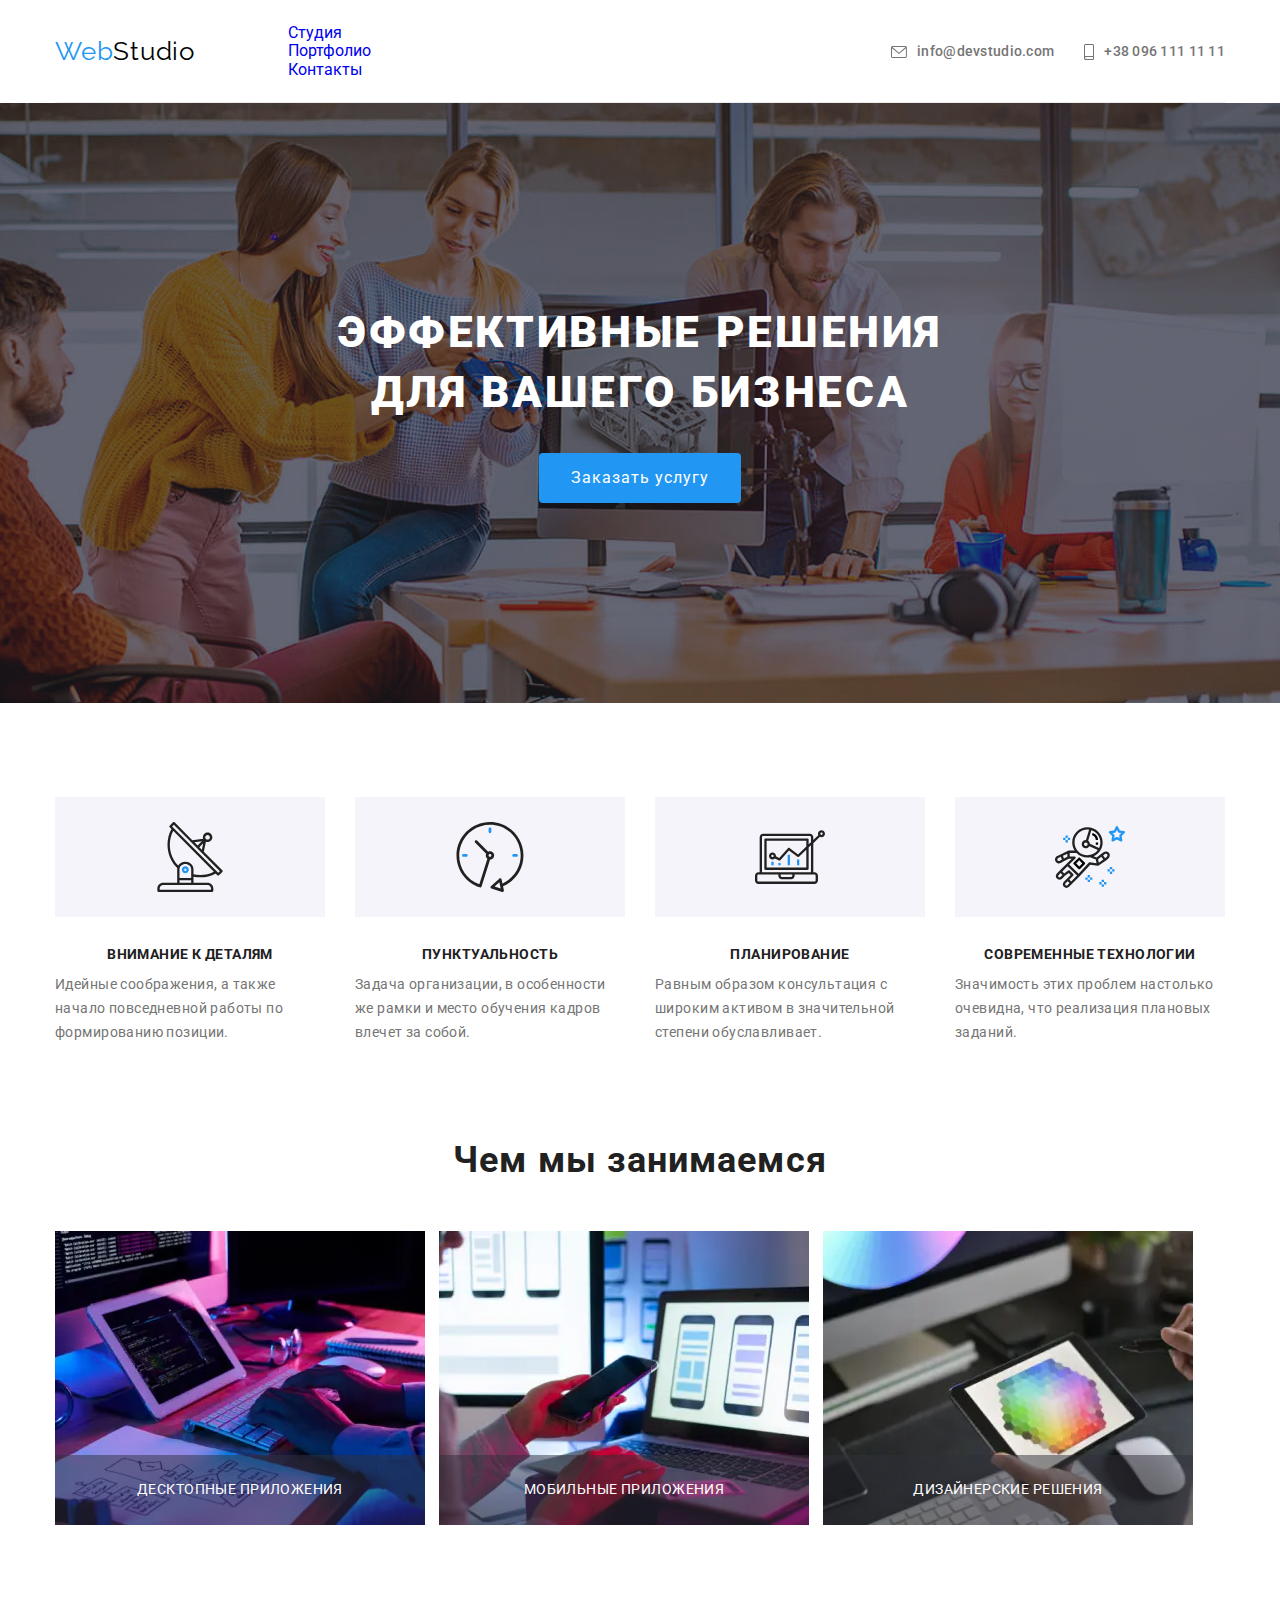
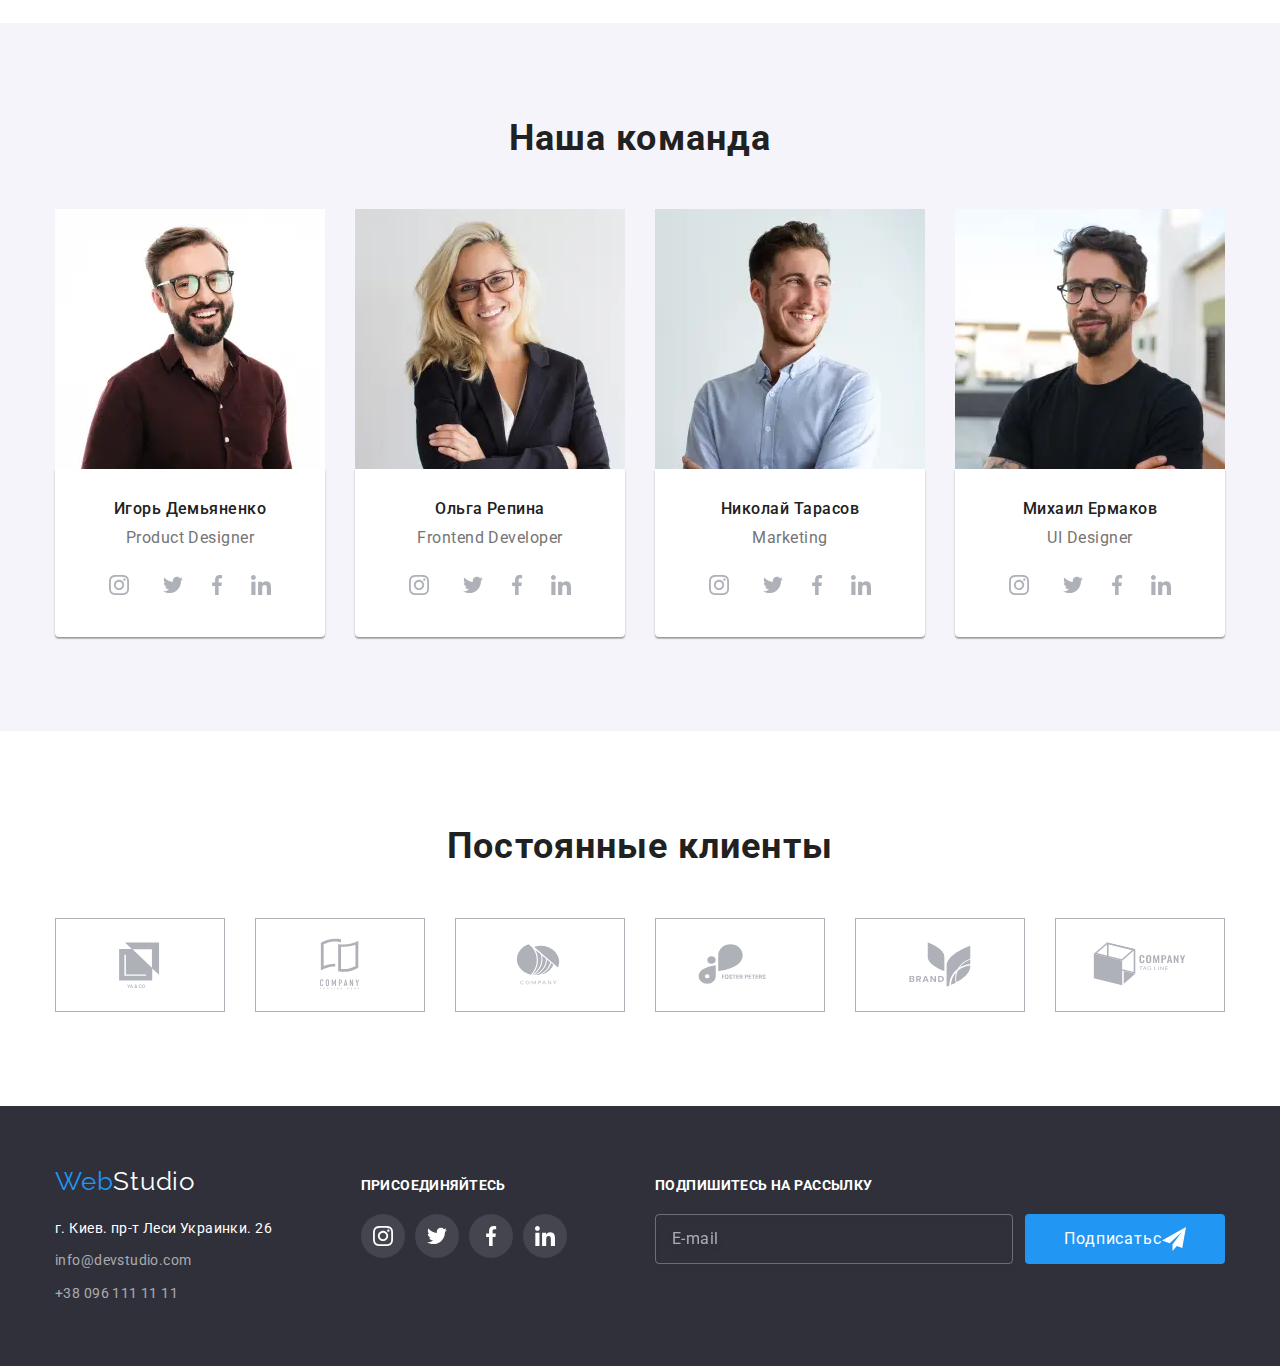
<file: index.html>
<!DOCTYPE html>
<html lang="ru">
  <head>
    <meta charset="UTF-8" />
    <meta http-equiv="X-UA-Compatible" content="IE=edge" />
    <meta name="viewport" content="width=device-width, initial-scale=1.0" />
    <title>WebStudio</title>
    <link rel="stylesheet" href="https://fonts.googleapis.com/css2?family=Raleway:wght@700&family=Roboto:wght@400;500;700;900&display=swap">
    <link rel="stylesheet" href="https://cdnjs.cloudflare.com/ajax/libs/modern-normalize/1.0.0/modern-normalize.min.css" />
    <link rel="stylesheet" href="./css/main.min.css">
  </head>
  <body class="body">
    <!--MAIN HEADER-->
    <header>
      <!-- MOBILE MENU START -->
      <div class="menu is-hidden"  data-menu>
        <button class="menu__btn menu__btn--close btn" type="button" data-menu-close>
           <svg width="40px" height="40px">
           <use class="" href="./images/icons.svg#icon-close-black"></use>
           </svg>
        </button>
      
        <nav>
          <ul class="menu__nav-list list no-size">
            <li class="menu__nav-item"><a class="menu__nav-link menu__nav-link--active link" href="./index.html">Студия</a></li>
            <li class="menu__nav-item"><a class="menu__nav-link link" href="./portfolio.html">Портфолио</a></li>
            <li class="menu__nav-item"><a class="menu__nav-link link" href="Контакты">Контакты</a></li>
          </ul>
        </nav>
        <div>
         <ul class="menu__contact-list list no-size">
           <li class="menu__contact-item">
             <a class=" menu__contact-link--tel link" href="tel:+380961111111">+38 096 111 11 11</a></li>
           <li class="menu__contact-item">
             <a class=" menu__contact-link--mail link" href="mailto:info@devstudio.com">info@devstudio.com</a></li>
         </ul>
         <ul class="menu__list-social list no-size">
           <li class="menu__item-social"> <a class="menu__social-link link" href="">Instagram</a> </li>
           <li class="menu__item-social"><a class="menu__social-link link" href="">Twitter</a> </li>
           <li class="menu__item-social"><a class="menu__social-link link" href="">Facebook</a> </li>
           <li class="menu__item-social"><a class="menu__social-link link" href="">LinkedIn</a></li>
         </ul>
        </div>
      </div>
   <!-- MOBILE MENU END -->
    <div class=" container ">
      <div class="head">
        <a class="logo head__logo link" href="WebStudio">Web<span class="logo__word logo__word--dark">Studio</span></a>
        <button class="menu__btn menu__btn--open btn aria-expanded" type="button" data-menu-open>
          <svg width="40px" height="40px">
            <use class="menu__icon" href="./images/icons.svg#icon-menu"></use>
          </svg>
        </button>
        <nav class="head__nav">
          <ul class=" head__nav-list  list no-size">
            <li class="head__nav-item"><a class="head__nav-link head__nav-link--active link" href="./index.html">Студия</a></li>
            <li class="head__nav-item"><a class="head__nav-link link" href="./portfolio.html">Портфолио</a></li>
            <li class="head__nav-item"><a class="head__nav-link link" href="Контакты">Контакты</a></li>
          </ul>
        </nav>
        <ul class="contacts list no-size">
          <li class="contacts__item"><a class="contacts__link link" href="mailto:info@devstudio.com">
              <svg class="contacts__icon contacts__icon--mail" >
                <use href="./images/icons.svg#icon-envelope"></use>
              </svg>info@devstudio.com</a></li>
          <li class="contacts__item"><a class="contacts__link link" href="tel:+380961111111">
              <svg class="contacts__icon contacts__icon--tel">
                <use href="./images/icons.svg#icon-smartphone"></use>
              </svg>+38 096 111 11 11</a></li>
        </ul>
      </div>
    </div>
    </header>
   <!-- MAIN SECTION-1 HERO -->
        <section class="hero">
          <div class="container ">
          <h1 class="hero__title no-size" > Эффективные решения для вашего бизнеса</h1>
          <button class="btn__hero btn" type="button" data-modal-open >Заказать услугу</button>
        </div>
      </section>
        <!-- MAIN SECTION-2 FEATURES -->
        <section class="section">
          <div class="container">
           <h2 class="second-title visually-hidden no-size" >Как ми роботаем</h2>
           <ul class="features list no-size">
             <li class="features__item">
               <div class="features__icons">
                 <svg width="70px" height="70px">
                  <use href="./images/icons.svg#icon-antenna" ></use>
                 </svg>
               </div>
              <h3 class="features__title third-title no-size">Внимание к деталям</h3>
             <p class="features__text no-size">Идейные соображения, а также начало повседневной работы по формированию позиции.</p>
             </li>
             <li class="features__item">
              <div class="features__icons">
                <svg width="70px" height="70px">
                  <use href="./images/icons.svg#icon-clock" ></use>
                </svg>
              </div> 
              <h3 class="features__title third-title no-size">Пунктуальность</h3>
             <p class="features__text no-size">Задача организации, в особенности же рамки и место обучения кадров влечет за собой.</p>
             </li>
             <li class="features__item">
              <div class="features__icons">
                <svg width="70px" height="70px">
                  <use href="./images/icons.svg#icon-diagram"></use>
                </svg>
              </div>
              <h3 class="features__title third-title no-size">Планирование</h3>
             <p class="features__text no-size">Равным образом консультация с широким активом в значительной степени обуславливает.</p>
             </li>    
             <li class="features__item">
              <div class="features__icons">
                <svg width="70px" height="70px">
                  <use href="./images/icons.svg#icon-astronaut"></use>
                </svg>
              </div> 
              <h3 class="features__title third-title no-size">Современные технологии</h3>
             <p class="features__text no-size">Значимость этих проблем настолько очевидна, что реализация плановых заданий.</p>
             </li>        
            </ul> 
            </div>
          </section>
          <!--MAIN SECTION-3 WHAT WE DO-->
            <section class="section-what-we-do">
             <div class="container">
              <h2  class="second-title second-title--margin-bottom no-size">Чем мы занимаемся</h2>
             <ul class="what-we-do__list list no-size">
                 <li class="what-we-do__item">
                  <div class="what-we-do">
                    <picture>
                      <source media="(min-width:1200px)" srcset="./images/occupation/occ-1-desktop.webp 1x, ./images/occupation/occ-1-desktop@2x.webp 2x"
                     type="image/webp" >

                     <source media="(min-width:1200px)" srcset="./images/occupation/occ-1-desktop.jpg 1x, ./images/occupation/occ-1-desktop@2x.jpg 2x">
                    <img src="#" alt="фото роботи на компётере">
                  </picture>
                   <p class="what-we-do__text no-size">Десктопные приложения</p>
                  </div>
                </li>
                 <li class="what-we-do__item">
                 <div class="what-we-do">
                    <picture>
                      <source media="(min-width:1200px)" srcset="./images/occupation/occ-2-desktop.webp 1x, ./images/occupation/occ-2-desktop@2x.webp 2x" type="image/webp">
                    
                      <source media="(min-width:1200px)" srcset="./images/occupation/occ-2-desktop.jpg 1x, ./images/occupation/occ-2-desktop@2x.jpg 2x">
                    
                      <img src="#" alt="фото роботи на компётере2">
                    </picture>

                   
                   <p class="what-we-do__text no-size">Мобильные приложения</p>
                 </div>
                </li>
                 <li class="what-we-do__item">
                  <div class="what-we-do">
                    <picture>
                      <source media="(min-width:1200px)" srcset="./images/occupation/occ-3-desktop.webp 1x, ./images/occupation/occ-3-desktop@2x.webp 2x" type="image/webp">
                    
                      <source media="(min-width:1200px)" srcset="./images/occupation/occ-3-desktop.jpg 1x, ./images/occupation/occ-3-desktop@2x.jpg 2x">
                    
                    
                      <img src="#" alt="фото роботи на планшете">
                    </picture>
                   
                    <p class="what-we-do__text no-size">Дизайнерские решения</p>
                 </div>
                 </li>
             </ul>
             </div>
            </section>
          <!--MAIN SECTION-4 -->
          <section class="section section-our-team">
             <div class="container">
             <h2 class="second-title second-title--margin-bottom no-size">Наша команда</h2>
            <ul class="our-team list no-size">
             <li class="our-team__item">
<picture>
  <source media="(min-width:1200px)" srcset="./images/team/team-1-desktop.webp 1x, ./images/team/team-1-desktop@2x.webp 2x"
    type="image/webp">
  <source media="(min-width:1200px)" srcset="./images/team/team-1-desktop.jpg 1x, ./images/team/team-1-desktop@2x.jpg 2x">

  <source media="(min-width:768px)" srcset="./images/team/team-1-tablet.webp 1x, ./images/team/team-1-tablet@2x.webp 2x" type="image/webp">
  <source media="(min-width:768px)" srcset=" ./images/team/team-1-tablet.jpg 1x, ./images/team/team-1-tablet@2x.jpg 2x">

    <source media="(min-width:480px)" srcset="./images/team/team-1.webp 1x, ./images/team/team-1@2x.webp 2x" type="image/webp">
    <source media="(min-width:480px)" srcset=" ./images/team/team-1.jpg 1x, ./images/team/team-1@2x.jpg 2x">
 <img class="image" src="./images/team/team-1.jpg" alt="фото Игоря">
</picture>
              
    
               <div class="our-team__text-elements">
               <h3 class="our-team__title no-size">Игорь Демьяненко</h3>
               <p class="our-team__text no-size" lang="en">Product Designer</p>
              <ul class="social-links list no-size">
                <li class="social-links__item">
                  <a class="social-links__link link" href="">
                    <svg class="social-links__icon" width="20px" height="20px">
                      <use href="./images/icons.svg#icon-instagram"></use>
                    </svg>
                  </a>
                </li>
                <li class="social-links">
                  <a class="social-links__link link" href="">
                    <svg class="social-links__icon" width="20px" height="20px">
                      <use href="./images/icons.svg#icon-twitter"></use>
                    </svg>
                  </a>
                </li>
                <li class="social-links">
                  <a class="social-links__link link" href="">
                    <svg class="social-links__icon" width="20px" height="20px">
                      <use href="./images/icons.svg#icon-facebook"></use>
                    </svg>
                  </a>
                </li>
                <li class="social-links">
                  <a class="social-links__link link" href="">
                    <svg class="social-links__icon" width="20px" height="20px">
                      <use href="./images/icons.svg#icon-linkedin"></use>
                    </svg>
                  </a>
                </li>
              </ul>
              </div>
              </li>
             <li class="our-team__item">
              <picture>
                <source media="(min-width:1200px)" srcset="./images/team/team-2-desktop.webp 1x, ./images/team/team-2-desktop@2x.webp 2x" type="image/webp">
                <source media="(min-width:1200px)" srcset=" ./images/team/team-2-desktop.jpg 1x, ./images/team/team-2-desktop@2x.jpg 2x">
              
                <source media="(min-width:768px)" srcset="./images/team/team-2-tablet.webp 1x, ./images/team/team-2-tablet@2x.webp 2x" type="image/webp">
                <source media="(min-width:768px)" srcset="./images/team/team-2-tablet.jpg 1x, ./images/team/team-2-tablet@2x.jpg 2x">
              
                <source media="(min-width:480px)" srcset="./images/team/team-2.webp 1x, ./images/team/team-2@2x.webp 2x" type="image/webp">
                <source media="(min-width:480px)" srcset="./images/team/team-2.jpg 1x, ./images/team/team-2@2x.jpg 2x">
                 <img class="image" src="./images/team/team-2.jpg" alt="фото Ольги">
              </picture>
             
              <div class="our-team__text-elements">
              <h3 class="our-team__title no-size">Ольга Репина</h3>
              <p class="our-team__text no-size" lang="en">Frontend Developer</p>
              <ul class="social-links list no-size">
                <li class="social-links__item">
                  <a class="social-links__link link" href="">
                    <svg class="social-links__icon" width="20px" height="20px">
                      <use href="./images/icons.svg#icon-instagram"></use>
                    </svg>
                  </a>
                </li>
                <li class="social-links">
                  <a class="social-links__link link" href="">
                    <svg class="social-links__icon" width="20px" height="20px">
                      <use href="./images/icons.svg#icon-twitter"></use>
                    </svg>
                  </a>
                </li>
                <li class="social-links">
                  <a class="social-links__link link" href="">
                    <svg class="social-links__icon" width="20px" height="20px">
                      <use href="./images/icons.svg#icon-facebook"></use>
                    </svg>
                  </a>
                </li>
                <li class="social-links">
                  <a class="social-links__link link" href="">
                    <svg class="social-links__icon" width="20px" height="20px">
                      <use href="./images/icons.svg#icon-linkedin"></use>
                    </svg>
                  </a>
                </li>
              </ul>
              </div>
            </li>
             <li class="our-team__item">
              <picture>
                <source media="(min-width:1200px)" srcset="./images/team/team-3-desktop.webp 1x, ./images/team/team-3-desktop@2x.webp 2x" type="image/webp">
                <source media="(min-width:1200px)" srcset="./images/team/team-3-desktop.jpg 1x, ./images/team/team-3-desktop@2x.jpg 2x">
              
                <source media="(min-width:768px)" srcset="./images/team/team-3-tablet.webp 1x, ./images/team/team-3-tablet@2x.webp 2x" type="image/webp">
                <source media="(min-width:768px)" srcset="./images/team/team-3-tablet.jpg 1x, ./images/team/team-3-tablet@2x.jpg 2x">
              
                <source media="(min-width:480px)" srcset="./images/team/team-3.webp 1x, ./images/team/team-3@2x.webp 2x" type="image/webp">
                <source media="(min-width:480px)" srcset="./images/team/team-3.jpg 1x,./images/team/team-3@2x.jpg 2x">
                <img class="image" src="./images/team/team-3.jpg" alt="фото Николая">
              </picture>
             <div class="our-team__text-elements">
              <h3 class="our-team__title no-size">Николай Тарасов</h3>
              <p class="our-team__text no-size" lang="en">Marketing</p>
            <ul class="social-links list no-size">
              <li class="social-links__item">
                <a class="social-links__link link" href="">
                  <svg class="social-links__icon" width="20px" height="20px">
                    <use href="./images/icons.svg#icon-instagram"></use>
                  </svg>
                </a>
              </li>
              <li class="social-links">
                <a class="social-links__link link" href="">
                  <svg class="social-links__icon" width="20px" height="20px">
                    <use href="./images/icons.svg#icon-twitter"></use>
                  </svg>
                </a>
              </li>
              <li class="social-links">
                <a class="social-links__link link" href="">
                  <svg class="social-links__icon" width="20px" height="20px">
                    <use href="./images/icons.svg#icon-facebook"></use>
                  </svg>
                </a>
              </li>
              <li class="social-links">
                <a class="social-links__link link" href="">
                  <svg class="social-links__icon" width="20px" height="20px">
                    <use href="./images/icons.svg#icon-linkedin"></use>
                  </svg>
                </a>
              </li>
            </ul>
              </div>
            </li>
            <li class="our-team__item">
              <picture>
                <source media="(min-width:1200px)" srcset="./images/team/team-4-desktop.webp 1x, ./images/team/team-4-desktop@2x.webp 2x" type="image/webp">
                <source media="(min-width:1200px)" srcset="./images/team/team-4-desktop.jpg 1x,  ./images/team/team-4-desktop@2x.jpg 2x">
              
                <source media="(min-width:768px)" srcset="./images/team/team-4-tablet.webp 1x, ./images/team/team-4-tablet@2x.webp 2x" type="image/webp">
                <source media="(min-width:768px)" srcset="./images/team/team-4-tablet.jpg 1x, ./images/team/team-4-tablet@2x.jpg 2x">
              
                <source media="(min-width:480px)" srcset="./images/team/team-4.webp 1x, ./images/team/team-4@2x.webp 2x" type="image/webp">
                <source media="(min-width:480px)" srcset="./images/team/team-4.jpg 1x, ./images/team/team-4@2x.jpg 2x">
              
              <img class="image" src="./images/team/team-4.jpg" alt="фото Михаила">
              </picture>
              
              <div class="our-team__text-elements">
              <h3 class="our-team__title no-size">Михаил Ермаков</h3>
              <p class="our-team__text no-size" lang="en">UI Designer</p>
              <ul class="social-links list no-size">
                <li class="social-links__item">
                  <a class="social-links__link link" href="">
                    <svg class="social-links__icon" width="20px" height="20px">
                      <use href="./images/icons.svg#icon-instagram"></use>
                    </svg>
                  </a>
                </li>
                <li class="social-links">
                  <a class="social-links__link link" href="">
                    <svg class="social-links__icon" width="20px" height="20px">
                      <use href="./images/icons.svg#icon-twitter"></use>
                    </svg>
                  </a>
                </li>
                <li class="social-links">
                  <a class="social-links__link link" href="">
                    <svg class="social-links__icon" width="20px" height="20px">
                      <use href="./images/icons.svg#icon-facebook"></use>
                    </svg>
                  </a>
                </li>
                <li class="social-links">
                  <a class="social-links__link link" href="">
                    <svg class="social-links__icon" width="20px" height="20px">
                      <use href="./images/icons.svg#icon-linkedin"></use>
                    </svg>
                  </a>
                </li>
              </ul>
              </div>
            </li>
           </ul>
            </div>
          </section>
      <!--MAIN SECTION-5 CUSTOMERS -->
      <section class="section">
        <div class="container">
          <h3 class="second-title second-title--margin-bottom no-size">Постоянные клиенты</h3>
          <ul class="customers list no-size">
            <li class="customers__item">
              <a class="customers__link link" href="">
                <svg class="customers__icon" width="106px" height="60px">
                  <use href="./images/icons.svg#icon-compani-one"></use>
                </svg>
              </a>
            </li>
            <li class="customers__item">
              <a class="customers__link link" href="">
                <svg class="customers__icon" width="106px" height="60px">
                  <use href="./images/icons.svg#icon-compani-two"></use>
                </svg>
              </a>
            </li>
            <li class="customers__item">
              <a class="customers__link link" href="">
                <svg class="customers__icon" width="106px" height="60px">
                  <use href="./images/icons.svg#icon-compani-three"></use>
                </svg>
              </a>
            </li>
            <li class="customers__item">
              <a class="customers__link link" href="">
                <svg class="customers__icon" width="106px" height="60px">
                  <use href="./images/icons.svg#icon-compani-four"></use>
                </svg>
              </a>
            </li>
            <li class="customers__item">
              <a class="customers__link link" href="">
                <svg class="customers__icon" width="106px" height="60px">
                  <use href="./images/icons.svg#icon-compani-five"></use>
                </svg>
              </a>
            </li>
            <li class="customers__item">
              <a class="customers__link link" href="">
                <svg class="customers__icon" width="106px" height="60px">
                  <use href="./images/icons.svg#icon-compani-six"></use>
                </svg>
              </a>
            </li>
          </ul>
        </div>
      </section>
      </main>
      <!--FOOTER-->
      <footer class="footer">
        <div class="container">
          <div class="footer__section">
            <div class="footer__elements">
        <a class="footer__logo logo link " href="WebStudio">Web<span class="logo__word logo__word--light">Studio</span></a>
        <address class="address"> 
         <ul class="list no-size">
            <li class="footer__item"><a class="footer__link footer__google-address link" href="https://goo.gl/maps/u1JJwSSeLyqYVt8B6" target="blank" rel="noreferrer noopener">г.
                Киев. пр-т
                Леси Украинки. 26</a></li>
            <li class="footer__item"><a class="footer__link link" href="mailto:info@devstudio.com">info@devstudio.com</a></li>
            <li class="footer__item"><a class="footer__link link" href="tel:+380961111111">+38 096 111 11 11</a></li>
          </ul>
        </address>
        </div>
        <div class="footer__elements">
        <h3 class="third-title footer__third-title no-size">присоединяйтесь</h3>
        <ul class="social-links list no-size">
          <li class="social-links__item">
            <a class="social-links__link footer__social-links link" href="">
              <svg class="social-links__icon footer__social-icons" width="20px" height="20px">
                <use href="./images/icons.svg#icon-instagram"></use>
              </svg>
            </a>
          </li>
          <li class="social-links__item">
            <a class="social-links__link footer__social-links link" href="">
              <svg class="social-links__icon footer__social-icons" width="20px" height="20px">
                <use href="./images/icons.svg#icon-twitter"></use>
              </svg>
            </a>
          </li>
          <li class="social-links__item">
            <a class="social-links__link footer__social-links link" href="">
              <svg class="social-links__icon footer__social-icons" width="20px" height="20px">
                <use href="./images/icons.svg#icon-facebook"></use>
              </svg>
            </a>
          </li>
          <li class="social-links__item">
            <a class="social-links__link footer__social-links link" href="">
              <svg class="social-links__icon footer__social-icons" width="20px" height="20px">
                <use href="./images/icons.svg#icon-linkedin"></use>
              </svg>
            </a>
          </li>
        </ul>
        </div>
        <div class="footer__form-elements">
          <form action="www.rect.com" name="our customers">
            <h3 class="third-title footer__third-title no-size">Подпишитесь на рассылку</h3>
            <span class="footer__form">
              <!-- INPUT -->
            <input class="input footer__input" type="email" name="user-address-email" pattern="/^[]+@]+\.[]$/i" title="petrenko12p@gmail.com" placeholder="E-mail">
            <button class="footer__form-btn btn" type="submit">Подписатьс
              <svg width="24px" height="24px">
             <use href="./images/icons.svg#icon-telegram"></use>
             </svg></button>
             </span>
          </form>
        </div>
        </div>
      </div>
      </footer>
      <!--MODALWINDOW SECTION-->
      <div class="backdrop is-hidden" data-modal >
        <div class="modal ">
          <button class="modal__btn-close" type="button" data-modal-close >
          <svg width="18px" height="18px" >
            <use href="./images/icons.svg#icon-close-black" ></use>
          </svg>
         </button>
         <!-- FORM -->
         <form class="form" action="www.bigboss.com" name="our customers" >
          <h1 class="form__title no-size">Оставьте свои данные, мы вам перезвоним</h1>
         <label class="form__label-text">
          Имя
         <span class="form__box-svg">
          <input class="input form__input" autofocus type="text" name="user-name" pattern="[A-Za-zА-Яа-я ]{100}+" title="Петро Петренко">
          <svg class="form__icon" width="18px" height="18px">
            <use href="./images/icons.svg#icon-person-black"></use>
           </svg>
         </span>
          </label>
         <label class="form__label-text">
          Телефон
         <span class="form__box-svg"> 
          <input class="input form__input" type="tel" name="user-phone" pattern="[0-9]{3}-[0-9]{3}-[0-9]{2}-[0-9]{2}" title="099-099-00-99">
          <svg class="form__icon" width="18px" height="18px">
            <use href="./images/icons.svg#icon-phone-black"></use>
          </svg>
         </span>
         </label>
         <label class="form__label-text">
          Почта
         <span class="form__box-svg">
          <input class="input form__input" type="email" name="user-address-email" pattern="/^[]+@]+\.[]$/i" title="petrenko12p@gmail.com">
          <svg class="form__icon" width="18px" height="18px">
            <use href="./images/icons.svg#icon-email-black"></use>
          </svg>
         </span>
         </label>
         <label class="form__label-text form__label-text--comment">
          Комментарий
          <textarea class="form__comment input" name="user-comment" placeholder="Введите текст"></textarea>
         </label>
         <!-- CHECKBOX -->
          <label class="checkebox__label">
          <input class="checkebox__input visually-hidden" type="checkbox" >
          <svg class="checekebox__icon" width="11px" height="8px">
               <use href="./images/icons.svg#icon-vector"></use>
          </svg>
        
          Соглашаюсь с рассылкой и принимаю 
          <a class="checekebox__link link" href="#">Условия договора</a>
         </label>
          <button class="form__btn--modal btn" type="submit">Отправить</button>
         </form>
        </div>
      </div>
      <script src="./js/mobile-menu.js"></script>
      <script src="./js/modal.js"></script>
  </body>
</html>
</file>
<file: css/main.min.css>
:root{--hover-focus-color-others: #2196f3;--hover-focus-color-importmant-button: #188ce8;--akcent-color: #2196f3;--title-color-light: #ffffff;--title-color-dark: #212121;--text-color-dark: #757575;--contacts-color-dark: #757575;--contacts-color-light: rgba(255, 255, 255, 0.6);--logo-word-dark: #000000;--logo-word-light: #ffffff;--text-color-light: #ffffff;--border-color: #ececec;--background-color: #f5f4fa;--transition-duration: 2550ms;--transition-timing-function: cubic-bezier(0.4, 0, 0.2, 1)}.body{font-family:"roboto", sans-serif;margin:0}.no-size{margin:0;padding:0}.image{display:block;width:100%;height:auto}.address{font-style:inherit}.list{list-style:none}.link{text-decoration:none}.visually-hidden{position:absolute;width:1px;height:1px;overflow:hidden;border:0;padding:0;clip:rect(0, 0, 0, 0);clip-path:inset(50%);margin:-1px}.container{padding-left:15px;padding-right:15px;margin:0 auto}@media screen and (min-width: 480px){.container{width:480px}}@media screen and (min-width: 768px){.container{width:768px}}@media screen and (min-width: 1200px){.container{width:1200px}}.section{padding-top:60px;padding-bottom:60px}@media screen and (min-width: 1200px){.section{padding-top:94px;padding-bottom:94px}}.second-title{font-size:28px;line-height:1.18em;letter-spacing:.03em;text-align:center;color:var(--title-color-dark)}@media screen and (min-width: 1200px){.second-title{font-size:36px;line-height:1.17em;letter-spacing:.03em}}.second-title--margin-bottom{margin-bottom:30px}@media screen and (min-width: 1200px){.second-title--margin-bottom{margin-bottom:50px}}.third-title{font-size:14px;line-height:1.14em;letter-spacing:.03em;text-transform:uppercase}.logo{font-size:24px;line-height:1.17em;letter-spacing:.03em;display:block;font-family:"Raleway", sans-serif;color:var(--akcent-color)}@media screen and (min-width: 1200px){.logo{font-size:26px;line-height:1.19em;letter-spacing:.03em}}.logo__word{display:inline-block}.logo__word--dark{color:var(--logo-word-dark)}.logo__word--light{color:var(--logo-word-light)}@media screen and (max-width: 767px){.nav{display:none}}.nav__list{display:flex}.nav__item{position:relative;font-weight:500;font-size:14px;line-height:1.14em;letter-spacing:.02em;color:var(--title-color-dark)}.nav__item:not(:last-child){margin-right:50px}.nav__link{color:var(--title-color-dark)}.nav__link:hover,.nav__link:focus{color:var(--hover-focus-color-others)}.nav__link--active{color:var(--akcent-color)}.nav__link--active::after{content:"";width:100%;height:4px;background-color:var(--akcent-color);display:block;position:absolute;bottom:-32px}.contacts{margin-left:auto}@media screen and (max-width: 767px){.contacts{display:none}}@media screen and (min-width: 1200px){.contacts{display:flex;justify-content:center;align-items:center}}.contacts__item{font-weight:500;font-size:12px;line-height:1.17em;letter-spacing:.02em}.contacts__item:not(:last-child){margin-bottom:10px}@media screen and (min-width: 1200px){.contacts__item{font-size:14px;line-height:1.14em;letter-spacing:.02em}.contacts__item:not(:last-child){margin-right:30px;margin-bottom:0px}}.contacts__link{display:flex;justify-content:none;align-items:center;transition:fill var(--transition-duration) var(--transition-timing-function);color:var(--contacts-color-dark)}.contacts__link:hover,.contacts__link:focus{color:var(--akcent-color)}.contacts__icon{transition:fill var(--transition-duration) var(--transition-timing-function);fill:var(--contacts-color-dark);margin-right:8px}@media screen and (min-width: 1200px){.contacts__icon{margin-right:10px}}.contacts__link:hover .contacts__icon,.contacts__link:focus .contacts__icon{fill:var(--hover-focus-color-others)}.contacts__icon--mail{width:14px;height:10px}@media screen and (min-width: 1200px){.contacts__icon--mail{width:16px;height:12px}}.contacts__icon--tel{width:10px;height:14px}@media screen and (min-width: 1200px){.contacts__icon--tel{height:16px}}.btn{padding:0px;line-height:0;font-family:inherit;text-align:center;text-transform:capitalize;border:0;border-radius:4px;cursor:pointer;background-color:var(--background-color);color:var(--title-color-third);transition:color var(--transition-duration) var(--transition-timing-function),background-color var(--transition-duration) var(--transition-timing-function),fill var(--transition-duration) var(--transition-timing-function),box-shadow var(--transition-duration) var(--transition-timing-function)}.grade{display:flex;flex-wrap:wrap;margin-top:-30px;margin-left:-30px}.grade__item{margin-top:30px;margin-left:30px;flex-basis:calc(100% / 3 - 30px)}.social-links{display:flex;justify-content:center}.social-links__item{display:flex;justify-content:center;align-items:center}.social-links__item:not(:last-child){margin-right:10px}.social-links__link{width:44px;height:44px;border-radius:50%;transition:background-color var(--transition-duration) var(--transition-timing-function)}.social-links__icon{width:44px;height:44px;fill:#afb1b8;padding:12px;transition:fill var(--transition-duration) var(--transition-timing-function)}.social-links__link:hover,.social-links__link:focus{background-color:var(--hover-focus-color-others)}.social-links__link:hover .social-links__icon,.social-links__link:focus .social-links__icon{fill:#ffffff}.input{color:var(--akcent-color);cursor:pointer;border-radius:4px;border:1px solid rgba(33,33,33,0.2);box-sizing:border-box;transition:border-color var(--transition-duration) var(--transition-timing-function)}.input:hover,.input:focus{border-color:var(--akcent-color)}.backdrop{z-index:150;width:100vw;height:100vh;background-color:rgba(0,0,0,0.2);position:fixed;top:0;overflow-y:scroll;transition:opacity var(--transition-duration) var(--transition-timing-function),visibility var(--transition-duration) var(--transition-timing-function)}.is-hidden{visibility:hidden;opacity:0;pointer-events:none}.is-hidden .modal{transform:scale(0.7);transition:transform var(--transition-duration) var(--transition-timing-function)}.modal{max-width:450px;width:100%;background-color:#ffffff;position:absolute;top:50%;left:50%;box-shadow:0px 1px 3px rgba(0,0,0,0.12),0px 1px 1px rgba(0,0,0,0.14),0px 2px 1px rgba(0,0,0,0.2);border-radius:4px;transform:translate(-50%, -50%);transition:transform var(--transition-duration) var(--transition-timing-function)}@media screen and (max-width: 1200px) and (max-height: 550px){.modal{margin-top:150px}}@media screen and (min-width: 1200px){.modal{max-width:528px;width:100%}}.modal__btn-close{display:flex;justify-content:center;align-items:center;width:30px;height:30px;border-color:#00000010;border-radius:50%;background-color:#ffffff;position:absolute;top:12px;right:8px;box-shadow:0px 1px 3px rgba(0,0,0,0.12);transition:border-color var(--transition-duration) var(--transition-timing-function),fill var(--transition-duration) var(--transition-timing-function),box-shadow var(--transition-duration) var(--transition-timing-function)}.modal__btn-close:hover,.modal__btn-close:focus{box-shadow:0px 1px 1px rgba(0,0,0,0.14),0px 2px 1px rgba(0,0,0,0.2);outline:none;fill:var(--hover-focus-color-others)}.form{width:100%;height:100%;padding:40px;display:flex;flex-direction:column}.form__title{font-size:20px;line-height:1.5em;letter-spacing:.03em;text-align:center;color:var(--title-color-dark);margin-bottom:12px}@media screen and (min-width: 1200px){.form__title{line-height:1.3em}}.form__label-text{font-size:12px;line-height:1.17em;letter-spacing:.01em;color:#757575;margin-bottom:10px}.form__label-text--comment{margin-bottom:20px}.form__box-svg{display:block;position:relative}.form__input{width:100%;min-height:40px;padding:12px 12px 12px 30px}.form__input:hover,.form__input:focus{border-color:var(--akcent-color);outline-color:var(--akcent-color)}.form__comment{padding:12px 16px;resize:none;width:100%;min-height:120px}.form__comment::placeholder{font-size:14px;line-height:1.14em;letter-spacing:.01em;color:rgba(117,117,117,0.5)}.form__comment:hover,.form__comment:focus{border-color:var(--akcent-color);outline-color:var(--akcent-color)}.form__icon{position:absolute;left:12px;top:50%;transform:translateY(-50%);transition:fill var(--transition-duration) var(--transition-timing-function)}.form__input:hover+.form__icon,.form__input:focus+.form__icon{fill:var(--akcent-color)}.form__btn--modal{font-size:16px;line-height:1.88em;letter-spacing:.06em;background-color:var(--akcent-color);color:var(--text-color-light);align-self:center;min-width:200px;min-height:50px;text-align:center}.form__btn--modal:hover,.form__btn--modal:hover{outline-color:var(--hover-focus-color-importmant-button);background-color:var(--hover-focus-color-importmant-button)}.checkebox__label{color:#757575;display:flex;justify-content:center;align-items:center;margin-bottom:30px;position:relative;font-size:2vw;line-height:1.17em;letter-spacing:.03em}@media screen and (min-width: 480px){.checkebox__label{font-size:12px}}@media screen and (min-width: 1200px){.checkebox__label{font-size:14px;line-height:1.71em;letter-spacing:.03em}}.checekebox__icon{display:block;cursor:pointer;width:16px;height:16px;margin-right:7px;border:2px solid #212121;border-radius:4px;background-color:var(title-color-light);fill:rgba(0,0,0,0);transition:background-color var(--transition-duration) var(--transition-timing-function),box-shadow var(--transition-duration) var(--transition-timing-function)}.checkebox__input:hover+.checekebox__icon,.checkebox__input:focus+.checekebox__icon{box-shadow:0px 1px 2px var(--akcent-color),0px 2px 7px var(--akcent-color)}.checkebox__input:checked+.checekebox__icon{border:none;background-color:var(--akcent-color);fill:#ffffff}.checekebox__link{cursor:pointer;color:var(--akcent-color);display:block;margin-left:5px;position:relative}.checekebox__link:hover,.checekebox__link:focus{outline-color:var(--hover-focus-color-importmant-button)}.checekebox__link::after{content:"";display:block;width:100%;height:1px;background-color:var(--akcent-color);position:absolute;bottom:0px}@media screen and (min-width: 1200px){.checekebox__link::after{bottom:4px}}.menu{display:flex;flex-direction:column;justify-content:space-between;background-color:#ffffff;position:fixed;z-index:100;width:100vw;height:100vh;padding:48px 40px;overflow-x:scroll}@media screen and (min-width: 768px){.menu{display:none}}.menu.is-open{visibility:visible;opacity:1;pointer-events:all}.menu__btn{background-color:transparent}.menu__btn:hover,.menu__btn:focus{fill:var(--hover-focus-color-others)}.menu__btn--close{position:absolute;top:10px;right:15px}@media screen and (min-width: 768px){.menu__btn--open{display:none}}.menu__nav-item{font-size:8vw;line-height:1.18em;letter-spacing:.02em;font-weight:500}.menu__nav-item:not(:last-child){margin-bottom:32px}@media screen and (min-width: 480px){.menu__nav-item{font-size:40px}}.menu__nav-link{color:var(--title-color-dark)}.menu__nav-link:hover,.menu__nav-link:hover{color:var(--akcent-color)}.menu__nav-link--active{color:var(--akcent-color)}.menu__contact-list{margin-bottom:64px}.menu__contact-item:not(:last-child){margin-bottom:32px}.menu__contact-link--tel{font-weight:500;font-size:8vw;line-height:1.18em;letter-spacing:.02em;color:var(--akcent-color)}.menu__contact-link--tel:focus,.menu__contact-link--tel:hover{color:var(--hover-focus-color-importmant-button)}@media screen and (min-width: 480px){.menu__contact-link--tel{font-size:34px}}.menu__contact-link--mail{font-weight:500;font-size:8vw;line-height:1.17em;letter-spacing:.02em;color:var(--contacts-color-dark)}.menu__contact-link--mail:hover,.menu__contact-link--mail:focus{color:var(--akcent-color)}@media screen and (min-width: 480px){.menu__contact-link--mail{font-size:24px}}.menu__list-social{display:flex;flex-wrap:wrap}.menu__item-social{margin-bottom:5px;font-weight:500;font-size:18px;line-height:1.22em;letter-spacing:.02em}.menu__item-social:not(:first-child){padding-left:10px}.menu__item-social:not(:last-child){border-right:1px solid var(--contacts-color-dark);padding-right:10px}.menu__social-link{color:var(--akcent-color)}.menu__social-link:hover,.menu__social-link:focus{color:var(--hover-focus-color-importmant-button)}.head{padding-top:10px;padding-bottom:10px;border-bottom:1px solid var(--border-color);display:flex;justify-content:space-between;align-items:center}@media screen and (min-width: 768px){.head{padding-top:21px;padding-bottom:20px}}@media screen and (min-width: 1200px){.head{padding-top:24px;padding-bottom:23px}}.head__logo{margin-right:93px}.hero{padding-top:118px;padding-bottom:118px;background-color:#2f303a;background-image:linear-gradient(rgba(47,48,58,0.4), rgba(47,48,58,0.4)),url("../images/hero/hero.jpg");background-repeat:no-repeat;background-position:center;background-size:cover;max-height:400px}@media screen and (min-device-pixel-ratio: 2), (-webkit-min-device-pixel-ratio: 2), (min-resolution: 192dpi), (min-resolution: 2dppx){.hero{background-image:linear-gradient(rgba(47,48,58,0.4), rgba(47,48,58,0.4)),url("../images/hero/hero@2x.jpg")}}@media screen and (min-width: 768px){.hero{background-image:linear-gradient(rgba(47,48,58,0.4), rgba(47,48,58,0.4)),url("../images/hero/hero-tablet.jpg")}}@media screen and (min-width: 768px) and (min-device-pixel-ratio: 2), screen and (min-width: 768px) and (-webkit-min-device-pixel-ratio: 2), screen and (min-width: 768px) and (min-resolution: 192dpi), screen and (min-width: 768px) and (min-resolution: 2dppx){.hero{background-image:linear-gradient(rgba(47,48,58,0.4), rgba(47,48,58,0.4)),url("../images/hero/hero-tablet@2x.jpg")}}@media screen and (min-width: 1200px){.hero{max-height:600px;padding-top:200px;padding-bottom:200px;background-image:linear-gradient(rgba(47,48,58,0.4), rgba(47,48,58,0.4)),url("../images/hero/hero-desktop.jpg")}}@media screen and (min-width: 1200px) and (min-device-pixel-ratio: 2), screen and (min-width: 1200px) and (-webkit-min-device-pixel-ratio: 2), screen and (min-width: 1200px) and (min-resolution: 192dpi), screen and (min-width: 1200px) and (min-resolution: 2dppx){.hero{background-image:linear-gradient(rgba(47,48,58,0.4), rgba(47,48,58,0.4)),url("../images/hero/hero-desktop@2x.jpg")}}.hero__title{font-weight:900;font-size:26px;line-height:1.62em;letter-spacing:.06em;color:var(--title-color-light);text-align:center;text-transform:uppercase;margin-left:auto;margin-right:auto;margin-bottom:30px;max-width:360px}@media screen and (min-width: 1200px){.hero__title{font-size:44px;line-height:1.36em;letter-spacing:.06em;max-width:696px}}.btn__hero{text-transform:none;font-size:16px;line-height:1.88em;letter-spacing:.06em;background-color:var(--akcent-color);color:var(--text-color-light);display:block;margin:0 auto;padding:10px 32px}.btn__hero:hover,.btn__hero:focus{background-color:var(--hover-focus-color-importmant-button)}@media screen and (min-width: 768px){.features{display:flex;flex-wrap:wrap;margin-top:-30px;margin-left:-30px}}@media screen and (min-width: 1200px){.features{flex-wrap:nowrap;margin:0px}}@media screen and (max-width: 767px){.features__item:not(:last-child){margin-bottom:30px}}@media screen and (min-width: 768px){.features__item{max-width:354px;margin-top:30px;margin-left:30px;flex-basis:calc(100% / 2 -30px)}}@media screen and (min-width: 1200px){.features__item{max-width:270px;margin-top:0px;margin-right:30px;margin-left:0px}.features__item:nth-child(4n+4){margin-right:0px}}.features__item .features__icons{display:flex;justify-content:center;padding:25px;background-color:var(--background-color);margin-bottom:30px}@media screen and (min-width: 480px){.features__item .features__icons{padding:25px 190px}}@media screen and (min-width: 768px){.features__item .features__icons{padding-right:142px;padding-left:142px}}@media screen and (min-width: 1200px){.features__item .features__icons{padding-right:100px;padding-left:100px}}.features__item .features__title{text-align:center;margin-bottom:10px;color:var(--title-color-dark)}.features__item .features__text{font-size:14px;line-height:1.71em;letter-spacing:.03em;color:var(--text-color-dark)}.section-what-we-do{padding-bottom:94px}@media screen and (max-width: 1200px){.section-what-we-do{display:none}}.what-we-do__list{display:flex;flex-wrap:wrap;margin-top:-30px;margin-left:-30px}.what-we-do__item{max-width:354px;margin-top:30px;margin-left:30px;flex-basis:calc(100% / 3 -30px)}.what-we-do{position:relative}.what-we-do__text{display:flex;justify-content:center;align-items:center;font-size:14px;line-height:1.14em;letter-spacing:.03em;background-color:#2f303a80;color:var(--text-color-light);position:absolute;min-width:370px;min-height:70px;top:224px;text-transform:uppercase}.section-our-team{background-color:var(--background-color)}.our-team{margin-right:auto;margin-left:auto}@media screen and (min-width: 768px){.our-team{display:flex;flex-wrap:wrap;margin-top:-30px;margin-left:-30px}}@media screen and (min-width: 1200px){.our-team{flex-wrap:nowrap;margin:0px}}@media screen and (max-width: 767px){.our-team__item{max-width:450px}.our-team__item:not(:last-child){margin-bottom:30px}}@media screen and (min-width: 768px){.our-team__item{max-width:354px;margin-top:30px;margin-left:30px;flex-basis:calc(100% / 2 -30px)}}@media screen and (min-width: 1200px){.our-team__item{max-width:270px;margin-top:0px;margin-right:30px;margin-left:0px}.our-team__item:nth-child(4n+4){margin-right:0px}}.our-team__text-elements{box-shadow:0px 1px 3px rgba(0,0,0,0.12),0px 1px 1px rgba(0,0,0,0.14),0px 2px 1px rgba(0,0,0,0.2);border-radius:0px 0px 4px 4px;background-color:#ffffff;padding-top:30px;padding-bottom:24px}@media screen and (min-width: 1200px){.our-team__text-elements{padding-bottom:30px}}.our-team__title{font-weight:500;font-size:16px;line-height:1.19em;letter-spacing:.03em;color:var(--title-color-dark);text-align:center;margin-bottom:10px}.our-team__text{font-size:16px;line-height:1.19em;letter-spacing:.03em;color:var(--text-color-dark);text-align:center;margin-bottom:16px}@media screen and (min-width: 480px){.customers{display:flex;flex-wrap:wrap;margin-top:-30px;margin-left:-30px}}@media screen and (min-width: 1200px){.customers{display:flex;flex-wrap:nowrap;margin-top:0px;margin-left:0px}}.customers__item{max-width:210px;margin-left:auto;margin-right:auto}@media screen and (max-width: 480px){.customers__item:not(:last-child){margin-bottom:30px}}@media screen and (min-width: 480px){.customers__item{margin-top:30px;margin-left:30px;flex-basis:calc(100% / 2 -30px)}}@media screen and (min-width: 768px){.customers__item{max-width:226px;margin-top:30px;margin-left:30px;flex-basis:calc(100% / 2 -30px)}}@media screen and (min-width: 1200px){.customers__item{max-width:170px;margin-top:0px;margin-bottom:0px;margin-left:0px}.customers__item:not(:last-child){margin-right:30px}}.customers__link{width:100%;height:100%;display:flex;border:1px solid #afb1b8;padding:16px 52px;transition:border-color var(--transition-duration) var(--transition-timing-function)}.customers__link:hover,.customers__link:focus{border-color:var(--hover-focus-color-others)}@media screen and (min-width: 768px){.customers__link{padding-right:60px;padding-left:60px}}@media screen and (min-width: 1200px){.customers__link{padding-right:32px;padding-left:32px}}.customers__icon{fill:#afb1b8;transition:fill var(--transition-duration) var(--transition-timing-function)}.customers__link:hover .customers__icon,.customers__link:focus .customers__icon{fill:var(--hover-focus-color-others)}.footer{background-color:#2f303a;padding-top:60px;padding-bottom:60px}@media screen and (max-width: 1199px){.footer__section{text-align:center}}@media screen and (min-width: 768px){.footer__section{display:flex;justify-content:space-around;align-items:baseline;flex-wrap:wrap}}@media screen and (min-width: 1200px){.footer__section{justify-content:space-between;flex-wrap:nowrap}}@media screen and (max-width: 1199px){.footer__elements{margin-bottom:60px}}.footer__logo{margin-bottom:20px}@media screen and (max-width: 1199px){.footer__logo{font-size:24px;line-height:1.17em;letter-spacing:.03em}}.footer__item{font-size:14px;line-height:1.71em;letter-spacing:.03em}.footer__item:not(:last-child){margin-bottom:9px}.footer__link{color:var(--contacts-color-light)}.footer__link:hover,.footer__link:focus{color:var(--hover-focus-color-others)}.footer__google-address{transition:color var(--transition-duration) var(--transition-timing-function);color:var(--text-color-light)}.footer__third-title{color:var(--title-color-light);margin-bottom:20px}.footer__social-links{background-color:rgba(255,255,255,0.1)}.footer__social-icons{fill:var(--text-color-light)}.footer__form{display:flex;flex-direction:column}@media screen and (min-width: 1200px){.footer__form{flex-direction:row}}.footer__input{max-width:358px;align-self:center;min-height:50px;background-color:transparent;padding:15px 16px;border:1px solid rgba(255,255,255,0.3);filter:drop-shadow(0px 4px 4px rgba(0,0,0,0.15))}@media screen and (min-width: 480px){.footer__input{min-width:358px}}@media screen and (max-width: 1199px){.footer__input{margin-bottom:20px}}@media screen and (min-width: 1200px){.footer__input{margin-right:12px}}.footer__input::placeholder{font-size:16px;line-height:1.25em;letter-spacing:0.03em;color:rgba(255,255,255,0.6)}.footer__form-btn{align-self:center;font-size:16px;line-height:1.88em;letter-spacing:.06em;background-color:var(--akcent-color);color:var(--text-color-light);display:flex;justify-content:center;align-items:center;min-width:200px;min-height:50px;padding:0px}.footer__form-btn:hover,.footer__form-btn:focus{background-color:var(--hover-focus-color-importmant-button)}.portfolio-btn{display:flex;flex-wrap:wrap;margin-bottom:40px}.portfolio-btn__item:not(:last-child){margin-right:8px}.portfolio-btn__btn{font-size:16px;line-height:1.66em;letter-spacing:.03em;font-weight:500;text-align:center;color:var(--title-color-dark);padding:6px 22px;min-height:38px}.portfolio-btn__btn:hover,.portfolio-btn__btn:focus{background-color:var(--hover-focus-color-others);color:var(--text-color-light);box-shadow:0px 3px 1px rgba(0,0,0,0.1),0px 1px 2px rgba(0,0,0,0.08),0px 2px 2px rgba(0,0,0,0.12)}.project__title-hero{margin-bottom:0px}.project__item{text-transform:capitalize;transition:transform var(--transition-duration) var(--transition-timing-function)}.project__item:hover,.project__item:focus{box-shadow:0px 1px 1px rgba(0,0,0,0.12),0px 4px 4px rgba(0,0,0,0.06),1px 4px 6px rgba(0,0,0,0.16)}.project__link:hover .project__overflow-appears,.project__link:focus .project__overflow-appears{transform:translateY(0)}.project__overflow{position:relative;overflow:hidden}.project__overflow-appears{font-size:18px;line-height:1.56em;letter-spacing:.03em;background-color:#2196f390;color:var(--text-color-light);padding:63px 24px;position:absolute;width:100%;height:100%;top:0;left:0;transform:translateY(100%);transition:transform var(--transition-duration) var(--transition-timing-function)}.project__text-elements{padding:19px 23px;background-color:#fff;border-right:1px solid #eeeeee;border-bottom:1px solid #eeeeee;border-left:1px solid #eeeeee}.project__name{font-size:18px;line-height:2em;letter-spacing:.03em;color:var(--title-color-dark)}.project__text{font-size:16px;line-height:1.88em;letter-spacing:.03em;color:var(--text-color-dark)}
/*# sourceMappingURL=main.min.css.map */
</file>
